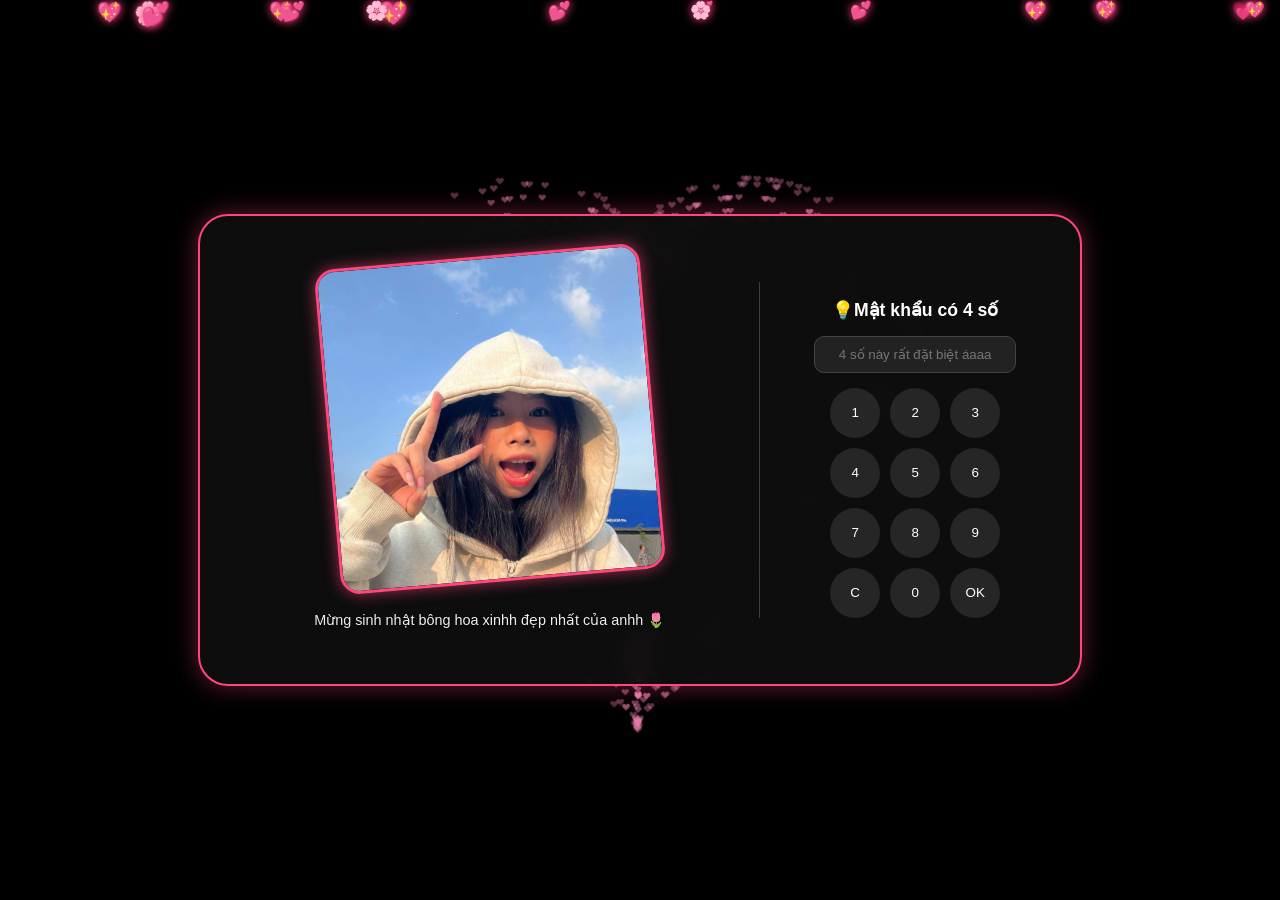
<file: index.html>
<!DOCTYPE html>
<html lang="vi">

<head>
    <meta charset="UTF-8">
    <meta name="viewport" content="width=device-width, initial-scale=1.0">
    <title>Chúc Mừng Sinh Nhật Bé!</title>
    <link rel="stylesheet" href="style.css">
</head>

<body>
    <div id="heart-container"></div>


    <div id="login-screen" class="section">
        <div class="login-container">
            <div class="login-left">
                <div class="image-frame-neon">
                    <img src="image/13.jpg" alt="Hint" id="login-hint-img">
                </div>
                <p class="hint-text">Mừng sinh nhật bông hoa xinhh đẹp nhất của anhh 🌷</p>
            </div>
    
            <div class="login-right">   
                <h3 class="login-title">💡Mật khẩu có 4 số</h3>
                <input type="password" id="password" readonly placeholder="4 số này rất đặt biệt áaaa">
                <div class="numpad">
                    <button onclick="appendNum(1)">1</button><button onclick="appendNum(2)">2</button><button
                        onclick="appendNum(3)">3</button>
                    <button onclick="appendNum(4)">4</button><button onclick="appendNum(5)">5</button><button
                        onclick="appendNum(6)">6</button>
                    <button onclick="appendNum(7)">7</button><button onclick="appendNum(8)">8</button><button
                        onclick="appendNum(9)">9</button>
                    <button onclick="clearPass()">C</button><button onclick="appendNum(0)">0</button><button
                        onclick="checkPassword()">OK</button>
                </div>
                <p id="login-error" class="error-text hidden">Sai mất rùi🐣 Bé nghĩ lại kĩ điiii !</p>
            </div>
        </div>
    </div>


    <div id="cake-screen" class="section hidden">
        <div class="cake-container">
            <div class="cake">
                <div class="layer layer-bottom"></div>
                <div class="layer layer-middle"></div>
                <div class="layer layer-top"></div>
                <div class="candle">
                    <div class="flame"></div>
                </div>
            </div>
            <h2 id="instruction"> Bé ước rùi thổi mạnh vào bánh để tắt nến nhé 💨🎂</h2>
            <button id="btn-to-book" class="next-btn hidden" onclick="showBook()">Còn cái này cho ebe nữa nèee ➔</button>
        </div>
    </div>


<div id="gallery-screen" class="section hidden">
    <div class="book-container">
        <div class="book">

            <div class="page" id="p1" onclick="flipPage(1)">
                <div class="front cover">
                    <img src="image/3.jpg" alt="Bìa">
                    <div class="cover-title">Gửi Thiên Thần 💖</div>
                </div>
                <div class="back letter-page">
                    <div class="letter-content">
                        <h3>Happy Birthday 🎂</h3>
                        <p>Đây là một món quà nhỏ của a dành cho em, dù nó không gì to tát nhưng với lòng chân thành, a hy vọng rằng e sẽ luôn được
                        vui vẻ, hạnh phúc. Nụ cười mà em thể hiện phải luôn là nụ cười dùng để bộc lộ niềm vui chứ không phải để che giấu nỗi
                        lòng. Hy vọng là mọi thứ sẽ lun nhẹ nhành với ngừoi thương của anh❤️</p>
                    </div>
                </div>
            </div>

            <div class="page" id="p2" onclick="flipPage(2)">
                <div class="front"><img src="image/16.jpg" alt="Ảnh 2"></div>
                <div class="back letter-page">
                    <div class="letter-content">
                        <h3> ❤️</h3>
                        <p>Cảm ơn e vì đã một lần nữa đánh cược để đồng hành cùng anh, cho a được yêu em. Anh sẽ lun ở đây nếu em có áp lực hay khó
                        khăn a sẽ sẵng sàng lắng nghe nỗi bùn của em. A không thể mang nỗi bùn thay e nhưng nếu có thể nói thì cứ để a thấu hĩu
                        nó cùng em.</p>
                    </div>
                </div>
            </div>

            <div class="page" id="p3" onclick="flipPage(3)">
                <div class="front"><img src="image/6.jpg" alt="Ảnh 3"></div>
                <div class="back letter-page">
                    <div class="letter-content">
                        <h3>🌷</h3>
                        <p>Và một lời xin lỗi chân thành cho những lần đã làm em phải bùn. A đã thay đổi được nhiều thứ nhưng vẫn cần học thêm
                        nhiều điều để có thể yêu em trọn vẹn hơn. Muốn không phải kết quả củ thì cả 2 phải trở thành một người khác đúng khumm.
                        Anh mong muốn những thứ trong tương lai a đạt được điều có tên em theo cùng❤️</p>
                    </div>
                </div>
            </div>

            <div class="page" id="p4" onclick="flipPage(4)">
                <div class="front">
                    <img src="image/4.jpg" alt="Ảnh cuối">
                </div>
                <div class="back cover">
                    <img src="image/19.jpg" alt="Ảnh nền mặt cuối">
            
                <button class="next-btn" onclick="showFinalSurprise(event)">Còn cái cúii nè beiu ơii ➔</button>
                </div>
            </div>

        </div>
        <p class="guide">Em chạm ảnh để xem tiếp nhaaa</p>
    </div>
</div>



<div id="final-surprise-screen" class="section hidden"
    style="position: relative; width: 100vw; height: 100vh; overflow: hidden; background-color: #000;">
    <div id="bg-heart-layer"></div>

    <div id="photo-runner-container"></div>

    <div id="final-birthday-text" style="
            position: absolute;
            top: 50%;
            left: 50%;
            transform: translate(-50%, -50%);
            z-index: 99;
            text-align: center;
            width: 80%;
            max-width: 600px;
            opacity: 0;
            display: none;
            transition: opacity 1.5s ease-in-out;
            pointer-events: none;
        ">
        <h1 style="
                color: #fff;
                font-size: 2.2rem;
                font-weight: bold;
                line-height: 1.6;
                text-shadow: 0 0 10px rgba(255, 71, 126, 0.8), 0 0 20px rgba(255, 71, 126, 0.5);
                font-family: 'Segoe UI', Tahoma, Geneva, Verdana, sans-serif;
                margin: 0;
            ">
             Mong là em thích món quà bé xíu nì<br> 
            <span style="font-size: 1.8rem; color: #ff477e;">Yêu em ❤️</span>
        </h1>
    </div>
</div>

<!-- html heart -->
<canvas id="pinkboard"></canvas>


    <audio id="bg-music" src="happy-birthday.mp3" loop></audio>
    <script src="script.js"></script>

  
</body>

</html>
</file>
<file: style.css>
/* =========================================================
   CÀI ĐẶT CHUNG VÀ NỀN TRÁI TIM (Áp dụng toàn web)
   ========================================================= */
:root {
    --bg-dark: #0e0d0d;
    --pink: #ff477e;
    --white: #ffffff;
}

body {
    margin: 0;
    padding: 0;
    background: var(--bg-dark);
    font-family: 'Arial', sans-serif;
    height: 100vh;
    display: flex;
    justify-content: center;
    align-items: center;
    overflow: hidden;
}

/* Khung chứa các trang */
.section {
    position: absolute;
    width: 100%;
    height: 100%;
    display: flex;
    flex-direction: column;
    justify-content: center;
    align-items: center;
    z-index: 5;
}

/* Lệnh bắt buộc ẩn trang nếu có class .hidden */
.hidden {
    display: none !important;
}

/* Trái tim bay */
#heart-container {
    position: fixed;
    top: 0;
    left: 0;
    width: 100%;
    height: 100%;
    pointer-events: none;
    z-index: 1;
}

.heart {
    position: absolute;
    color: var(--pink);
    animation: fly 10s linear infinite;
    filter: drop-shadow(0 0 5px var(--pink));
}

@keyframes fly {
    0% {
        transform: translateY(110vh) rotate(0deg);
        opacity: 0;
    }

    10% {
        opacity: 0.8;
    }

    90% {
        opacity: 0.8;
    }

    100% {
        transform: translateY(-10vh) rotate(360deg);
        opacity: 0;
    }
}


/* ========================================== */
/* TRANG 1: ĐĂNG NHẬP (FINAL FIX)    */
/* ========================================== */

/* Container chính */
.login-container {
    display: flex;
    width: 90%;
    max-width: 800px;
    background: rgba(15, 15, 15, 0.9);
    border-radius: 30px;
    padding: 40px;
    align-items: center;
    border: 2px solid #ff477e;
    box-shadow: 0 0 25px rgba(255, 71, 126, 0.4);
    backdrop-filter: blur(10px);
    position: relative;
}

/* PHẦN ẢNH BÊN TRÁI */
.login-left {
    flex: 6;
    display: flex;
    flex-direction: column;
    align-items: center;
    padding-right: 20px;
}

.image-frame-neon {
    width: 100%;
    max-width: 320px;
    /* Chỉnh lại kích thước vừa phải */
    aspect-ratio: 1/1;
    border-radius: 20px;
    overflow: hidden;
    border: 3px solid #ff477e;
    box-shadow: 0 0 15px rgba(255, 71, 126, 0.6);
    /* Giữ ảnh nghiêng nghệ thuật */
    transform: rotate(-5deg);
    transition: all 0.4s cubic-bezier(0.175, 0.885, 0.32, 1.275);
    cursor: pointer;
    margin-bottom: 20px;
    /* Tạo khoảng cách với chữ gợi ý */
}

.image-frame-neon img {
    width: 100%;
    height: 100%;
    object-fit: cover;
}

/* Hiệu ứng nảy khi click (Đã giữ nguyên) */
.img-active {
    animation: imgBounce 0.5s ease;
}

@keyframes imgBounce {
    0% {
        transform: rotate(-5deg) scale(1);
    }

    50% {
        transform: rotate(5deg) scale(1.1);
    }

    100% {
        transform: rotate(-5deg) scale(1);
    }
}

/* HIỆN LẠI CHỮ GỢI Ý */
.hint-text {
    color: #eee;
    font-size: 0.9rem;
    text-shadow: 1px 1px 2px rgba(0, 0, 0, 0.5);
    margin-top: 10px;
}

/* ĐƯỜNG KẺ PHÂN CHIA Ở GIỮA */
.login-right {
    flex: 3;
    padding-left: 30px;
    text-align: center;
    display: flex;
    flex-direction: column;
    align-items: center;
    /* Tạo đường kẻ trắng mờ */
    border-left: 1px solid rgba(255, 255, 255, 0.2);
}

/* PHẦN MẬT MÃ */
.login-title {
    color: white;
    font-size: 1.1rem;
    margin-bottom: 15px;
}

#password {
    background: #222;
    border: 1px solid #444;
    color: white;
    padding: 10px;
    border-radius: 10px;
    width: 100%;
    max-width: 180px;
    text-align: center;
    margin-bottom: 15px;
}

/* PHÍM SỐ TRÒN GIỮ NGUYÊN */
.numpad {
    display: grid;
    grid-template-columns: repeat(3, 1fr);
    gap: 10px;
}

.numpad button {
    width: 50px;
    height: 50px;
    border-radius: 50%;
    border: none;
    background: rgba(255, 255, 255, 0.1);
    color: white;
    cursor: pointer;
    transition: 0.3s;
}

.numpad button:hover {
    background: #ff477e;
    box-shadow: 0 0 10px #ff477e;
}

/* Style cho thông báo chúc mừng */
.success-message {
    position: fixed;
    top: 50%;
    left: 50%;
    transform: translate(-50%, -50%);
    background: rgba(15, 15, 15, 0.95);
    color: #ff477e;
    padding: 30px 50px;
    border-radius: 20px;
    border: 2px solid #ff477e;
    box-shadow: 0 0 30px rgba(255, 71, 126, 0.6);
    z-index: 9999;
    text-align: center;
    font-size: 1.5rem;
    font-weight: bold;
    backdrop-filter: blur(10px);
    animation: popIn 0.5s cubic-bezier(0.175, 0.885, 0.32, 1.275);
}

@keyframes popIn {
    0% {
        transform: translate(-50%, -50%) scale(0.5);
        opacity: 0;
    }

    100% {
        transform: translate(-50%, -50%) scale(1);
        opacity: 1;
    }
}
/* Fix lỗi thông báo sai bị trùng màu nền */
#login-error {
    color: #ff477e !important;
    /* Ép màu đỏ rực */
    font-weight: bold;
    text-shadow: 0 0 8px rgba(255, 77, 77, 0.6);
    margin-top: 15px;
    font-size: 0.9rem;
}

/* Đảm bảo class hidden hoạt động triệt để */
.hidden {
    display: none !important;
    opacity: 0 !important;
    visibility: hidden !important;
}

/* ==========================================
   TRANG 2: HIỆU ỨNG BÁNH KEM PASTEL ĐÚNG THỨ TỰ
   ========================================== */
#cake-screen {
    display: flex;
    justify-content: center;
    align-items: center;
    min-height: 100vh;
    width: 100%;
    position: absolute;
    top: 0;
    left: 0;
    box-sizing: border-box;
    background-color: transparent !important;
    overflow: hidden;
}

.cake-container {
    display: flex;
    flex-direction: column;
    align-items: center;
    justify-content: center;
    text-align: center;
    gap: 0px;
    /* Giảm gap để các tầng sát nhau */
}

.cake {
    display: flex;
    flex-direction: column;
    align-items: center;
    justify-content: center;
    position: relative;
    padding: 30px;
    animation: cakeFloat 4s ease-in-out infinite;
}

/* THỨ TỰ TẦNG BÁNH (Đã fix thứ tự hiển thị) */
.candle {
    order: 1;
}

.layer-top {
    order: 2;
}

.layer-middle {
    order: 3;
}

.layer-bottom {
    order: 4;
}

/* TẦNG BÁNH MÀU HỒNG PASTEL */
.layer {
    background-color: #ffcce0;
    /* Hồng pastel xinh xắn */
    border: 2px solid #ffb3d1;
    border-radius: 15px;
    position: relative;
    box-shadow: 0 4px 0 #ffb3d1;
    /* Tạo gờ cho bánh */
    margin-bottom: 5px;
}

/* Kích thước tháp bánh (Tầng dưới to, tầng trên nhỏ) */
.layer-top {
    width: 100px;
    height: 35px;
}

.layer-middle {
    width: 160px;
    height: 45px;
}

.layer-bottom {
    width: 220px;
    height: 55px;
}

/* CÂY NẾN */
.candle {
    background: #ffffff;
    width: 8px;
    height: 40px;
    border-radius: 4px;
    margin-bottom: -5px;
    z-index: 10;
    border: 1px solid #ffcce0;
}

.flame {
    position: absolute;
    background: #ffdb58;
    width: 12px;
    height: 18px;
    border-radius: 50% 50% 20% 20%;
    top: -20px;
    left: 50%;
    transform: translateX(-50%);
    animation: flameFlicker 0.4s infinite alternate;
}

/* CÁC CLASS KHÁC GIỮ NGUYÊN ĐỂ KHÔNG HỎNG CODE JS */
.flame.out,
.flame.off,
.flame.hidden,
.candle.blown .flame,
.cake.blown .flame,
.candle.off .flame {
    display: none !important;
    opacity: 0 !important;
    visibility: hidden !important;
}

#instruction {
    color: #ff85a2;
    font-size: 1.25rem;
    font-weight: 700;
    text-shadow: 0 0 5px rgba(255, 255, 255, 0.8);
    margin: 20px 0;
}

/* Nút bấm chuyển trang đồng bộ style pastel sang xịn mịn */
.next-btn {
    background: rgba(255, 182, 193, 0.85) !important;
    /* Màu hồng phấn pastel trong suốt */
    color: #d1476c !important;
    /* Chữ màu hồng đậm thanh lịch, dễ đọc */
    border: 1px solid rgba(255, 255, 255, 0.5) !important;
    /* Viền trắng mỏng tinh tế */

    padding: 10px 30px !important;
    /* Kích thước vừa vặn, cân đối */
    font-size: 1rem !important;
    font-weight: bold !important;
    border-radius: 20px !important;
    /* Bo góc mềm mại kiểu hiện đại */

    cursor: pointer;
    box-shadow: 0 4px 15px rgba(0, 0, 0, 0.1) !important;
    /* Đổ bóng nhẹ nhàng cho nút nổi lên */
    transition: all 0.3s ease !important;
    white-space: nowrap;
    /* Đảm bảo chữ luôn nằm trên một dòng */
}

/* Hiệu ứng khi di chuột vào (Hover) */
.next-btn:hover {
    background: rgba(255, 182, 193, 0.95) !important;
    /* Nền đậm lên một chút */
    transform: translateY(-3px) !important;
    /* Nhích nhẹ nút lên trên tạo cảm giác tương tác */
    box-shadow: 0 6px 20px rgba(255, 182, 193, 0.4) !important;
    /* Đổ bóng hồng mịn xung quanh */
}

/* Hiệu ứng khi bấm vào (Active) */
.next-btn:active {
    transform: translateY(-1px) !important;
}
/* =========================================================
   TRANG 3: GIAO DIỆN SÁCH LẬT KỶ NIỆM (BẢN ALBUM 3D SIÊU THỰC)
   ========================================================= */
.book-container {
    display: flex;
    flex-direction: column;
    justify-content: center;
    align-items: center;
    width: 100%;
    min-height: 100vh;
    perspective: 2500px;
    /* Tăng chiều sâu để camera nhìn sách thật hơn, ít bị méo góc */
}

.book {
    width: 300px;
    height: 400px;
    position: relative;
    transform-style: preserve-3d;
    transition: transform 1.2s cubic-bezier(0.645, 0.045, 0.355, 1);
    /* Nhịp lật chậm, đầm chắc như lật sách thật */

    /* Bóng đổ tổng thể cho nguyên cuốn sách dày */
    box-shadow: 20px 20px 40px rgba(0, 0, 0, 0.5),
        0px 0px 15px rgba(0, 0, 0, 0.2);
    border-radius: 5px 15px 15px 5px;
}

/* Mở sách ra thì dịch 150px để giữa tâm */
.book:has(.page.flipped) {
    transform: translateX(150px);
}

/* Khi lật HẾT trang cuối (p4) sang trái, kéo sách thêm 150px nữa để căn giữa */
.book:has(#p4.flipped) {
    transform: translateX(300px);
    box-shadow: none !important;
}

.page {
    width: 100%;
    height: 100%;
    position: absolute;
    top: 0;
    left: 0;
    transform-origin: left center;
    transform-style: preserve-3d;
    transition: transform 1.2s cubic-bezier(0.645, 0.045, 0.355, 1);
    cursor: pointer;
}

/* Ép khung tuyệt đối + Thêm hiệu ứng chất liệu giấy */
.front,
.back {
    position: absolute !important;
    top: 0 !important;
    left: 0 !important;
    width: 100% !important;
    height: 100% !important;
    margin: 0 !important;
    padding: 0 !important;
    backface-visibility: hidden;
    background-color: #fafafa;
    /* Màu giấy ngà ngà cho sang trọng */
    border: 1px solid rgba(0, 0, 0, 0.06);
    /* Viền mỏng tạo cảm giác độ dày xếp lớp của giấy */
}

/* MẶT TRƯỚC TỪNG TRANG */
.front {
    border-radius: 0 15px 15px 0;
    /* Hiệu ứng gáy sách: tối ở sát mép gáy, sáng nhẹ ở nếp gấp, hơi tối ở viền ngoài */
    background-image: linear-gradient(to right,
            rgba(0, 0, 0, 0.35) 0%,
            rgba(0, 0, 0, 0.05) 6%,
            rgba(255, 255, 255, 0) 15%,
            rgba(255, 255, 255, 0) 95%,
            rgba(0, 0, 0, 0.08) 100%);
    /* Bóng đổ của giấy: hắt viền sáng ở gáy, đổ bóng đen xuống trang bên dưới */
    box-shadow: inset 2px 0 5px rgba(255, 255, 255, 0.6),
        4px 4px 12px rgba(0, 0, 0, 0.15);
}

/* MẶT SAU TỪNG TRANG (Ngược lại với mặt trước) */
.back {
    transform: rotateY(180deg);
    border-radius: 15px 0 0 15px;
    background-image: linear-gradient(to left,
            rgba(0, 0, 0, 0.35) 0%,
            rgba(0, 0, 0, 0.05) 6%,
            rgba(255, 255, 255, 0) 15%,
            rgba(255, 255, 255, 0) 95%,
            rgba(0, 0, 0, 0.08) 100%);
    box-shadow: inset -2px 0 5px rgba(255, 255, 255, 0.6),
        -4px 4px 12px rgba(0, 0, 0, 0.15);
}

/* CỐ ĐỊNH ẢNH TRÀN KHUNG HOÀN HẢO */
.page img {
    position: absolute !important;
    top: 0 !important;
    left: 0 !important;
    width: 100% !important;
    height: 100% !important;
    object-fit: cover !important;
    display: block !important;
    margin: 0 !important;
    padding: 0 !important;
}

.front img {
    border-radius: 0 15px 15px 0 !important;
}

.back img {
    border-radius: 15px 0 0 15px !important;
}

.page.flipped {
    transform: rotateY(-180deg);
}

/* Layer order */
#p1 {
    z-index: 4;
}

#p2 {
    z-index: 3;
}

#p3 {
    z-index: 2;
}

#p4 {
    z-index: 1;
}

#p4 .front,
#p4 .back {
    box-shadow: none !important;
    background-image: none !important;
}

/* TRANG BÌA CỨNG (Sịn xò hơn các trang giấy trong) */
.cover {
    background-color: var(--pink, #ff69b4) !important;
    color: white;
    display: flex;
    flex-direction: column;
    align-items: center;
    justify-content: center;
    border: 2px solid rgba(255, 255, 255, 0.2) !important;
    /* Viền sáng giả lớp bọc nilon của bìa album */
}

.cover-title {
    font-size: 1.6rem;
    font-weight: bold;
    margin-top: 15px;
    text-shadow: 0 3px 6px rgba(0, 0, 0, 0.3);
    letter-spacing: 1px;
}

/* TRANG THƯ - HIỆU ỨNG THIỆP GIẤY CAO CẤP */
.letter-page {
    padding: 30px;
    text-align: center;
    color: #444;
    display: flex;
    flex-direction: column;
    align-items: center;
    justify-content: center;
    background-color: #fffafb !important;
    /* Chỉnh màu nền thành ánh hồng siêu nhạt cho lãng mạn */
}

.letter-content h3 {
    color: var(--pink, #ff1493);
    margin-bottom: 15px;
    font-size: 1.5rem;
    text-shadow: 1px 1px 2px rgba(255, 105, 180, 0.2);
}

.letter-content p {
    line-height: 1.7;
    font-size: 1.1rem;
    font-family: 'Segoe UI', Tahoma, Geneva, Verdana, sans-serif;
    /* Font chữ dễ thương, mềm mại hơn */
}

/* NÚT BẤM */
.next-btn {
    padding: 12px 28px;
    border-radius: 30px;
    border: none;
    background: var(--white, #ffffff);
    color: var(--pink, #ff1493);
    cursor: pointer;
    font-weight: bold;
    font-size: 1rem;
    margin-top: 25px;
    box-shadow: 0 5px 15px rgba(0, 0, 0, 0.2);
    transition: all 0.3s ease;
}

.next-btn:hover {
    transform: translateY(-3px) scale(1.05);
    box-shadow: 0 8px 25px rgba(255, 105, 180, 0.6);
    background: #ffe6f0;
}

.guide {
    color: #ddd;
    margin-top: 45px;
    font-size: 0.95rem;
    text-align: center;
    opacity: 0.8;
    letter-spacing: 0.5px;
    animation: pulseText 2s infinite;
}

@keyframes pulseText {

    0%,
    100% {
        opacity: 0.6;
    }

    50% {
        opacity: 1;
    }
}

/* =========================================================
   THÊM MỚI: CHỈ SỬA RIÊNG TRANG BÌA CUỐI (STYLE CUTE)
   ========================================================= */

/* Đổi nền sang pastel ngọt ngào và thêm viền nét đứt đáng yêu */
#p4 .back.cover {
    background: linear-gradient(135deg, #ffe0e9 0%, #ffebf0 100%) !important;
    border: 4px dashed #ffb3c6 !important;
    box-sizing: border-box !important;
}

/* Thêm viền trắng sticker bao quanh chữ tiêu đề ở trang cuối */
#p4 .back.cover h3,
#p4 .back.cover .cover-title {
    color: #ff477e !important;
    font-size: 1.8rem !important;
    font-family: 'Nunito', 'Comic Sans MS', cursive, sans-serif !important;
    text-shadow:
        2px 2px 0px #fff,
        -2px -2px 0 #fff,
        2px -2px 0 #fff,
        -2px 2px 0 #fff,
        0 4px 10px rgba(255, 71, 126, 0.3) !important;
    margin-bottom: 30px !important;
    letter-spacing: 0.5px !important;
}

/* Làm nút bấm khối 3D bập bênh ở trang cuối */
#p4 .back.cover .next-btn {
    position: absolute !important;
    /* Đổi sang absolute để tự do định vị */
    top: 20px;
    /* Đẩy hẳn nút lên phía trên cách mép 20px */
    left: 50%;
    transform: translateX(-50%) !important;
    /* Căn giữa nút theo chiều ngang */
    z-index: 10 !important;

    /* ĐỔI SANG MÀU HỒNG PASTEL TRONG SUỐT NHẸ NHÀNG */
    background: rgba(255, 182, 193, 0.85) !important;
    /* Màu hồng phấn pastel dịu nhẹ pha chút mờ ảo */
    color: #d1476c !important;
    /* Chữ màu hồng đậm hơn một chút để dễ đọc trên nền sáng */
    border: 1px solid rgba(255, 255, 255, 0.5) !important;
    /* Viền trắng mỏng thanh lịch */

    padding: 10px 24px !important;
    /* Thu nhỏ kích thước nút lại một chút cho đỡ thô */
    font-size: 0.95rem !important;
    /* Chữ vừa vặn, tinh tế */
    font-weight: bold !important;
    border-radius: 20px !important;
    /* Bo góc mềm mại giống các thanh công cụ hiện đại */

    /* Đổ bóng nhẹ nhàng, thanh thoát thay vì khối 3D cục mịch cũ */
    box-shadow: 0 4px 15px rgba(0, 0, 0, 0.1) !important;
    transition: all 0.3s ease !important;
    cursor: pointer;
    white-space: nowrap;
    /* Giữ chữ luôn nằm trên 1 dòng */
}

/* HIỆU ỨNG DI CHUỘT (HOVER) NHẸ NHÀNG */
#p4 .back.cover .next-btn:hover {
    background: rgba(255, 182, 193, 0.95) !important;
    transform: translateX(-50%) translateY(-2px) !important;
    /* Nhích nhẹ lên khi hover */
    box-shadow: 0 6px 20px rgba(255, 182, 193, 0.4) !important;
}

#p4 .back.cover .next-btn:active {
    transform: translateX(-50%) translateY(0) !important;
}

/* =========================================================
   TRANG 4: SIÊU CẤP BÃO ẢNH & NỀN TIM BAY (CẬP NHẬT)
   ========================================================= */

#final-surprise-screen {
    background: #0e0d0d;
    /* Đổi thành nền hồng nhạt như hình ông gửi */
    overflow: hidden;
    position: relative;
}

/* Lớp nền chứa các trái tim nhỏ bay lên */
#bg-heart-layer {
    position: absolute;
    width: 100%;
    height: 100%;
    z-index: 1;
    /* Nằm dưới cùng */
    pointer-events: none;
}
/* Style cho từng trái tim nền Trang 4 - Đã nâng cấp lung linh hơn */
.bg-heart-fly {
    position: absolute;
    bottom: -50px;
    color: #ff477e;
    /* Màu hồng đậm rực rỡ */
    user-select: none;
    pointer-events: none;
    /* Hiệu ứng phát sáng giống trang đầu */
    filter: drop-shadow(0 0 8px rgba(255, 71, 126, 0.8));
    /* Kết hợp bay lên và xoay nhẹ */
    animation: flyUpwards linear forwards;
    z-index: 1;
}

@keyframes flyUpwards {
    0% {
        transform: translateY(0) rotate(0deg);
        opacity: 0;
    }

    10% {
        opacity: 0.8;
        /* Hiện rõ hơn */
    }

    90% {
        opacity: 0.8;
    }

    100% {
        /* Bay cao quá màn hình và xoay 360 độ */
        transform: translateY(-120vh) rotate(360deg);
        opacity: 0;
    }
}

/* Container chứa ảnh chạy ngang */
#photo-runner-container {
    position: absolute;
    width: 100%;
    height: 100%;
    z-index: 2;
    /* Nằm trên lớp tim nền */
}

/* Style cho từng tấm ảnh chạy */
.running-photo {
    position: absolute;
    width: 150px;
    height: 150px;
    object-fit: cover;
    border: 3px solid white;
    box-shadow: 0 10px 20px rgba(0, 0, 0, 0.1);
    left: -200px;
    animation: runToRight linear infinite;
    z-index: 5;
}

/* Hiệu ứng cắt ảnh hình trái tim */
.heart-shape {
    clip-path: path('M75 140s-75-45-75-90c0-25 15-45 37.5-45 15 0 30 10 37.5 25 7.5-15 22.5-25 37.5-25 22.5 0 37.5 20 37.5 45 0 45-75 90-75 90z');
}

/* Hiệu ứng cắt ảnh hình vuông (bo góc nhẹ) */
.square-shape {
    border-radius: 15px;
}

/* Animation chạy từ trái qua phải */
@keyframes runToRight {
    0% {
        transform: translateX(0) rotate(0deg);
    }

    100% {
        transform: translateX(calc(100vw + 300px)) rotate(10deg);
    }
}

/* Chữ đè lên trên cùng */
.final-overlay {
    position: absolute;
    top: 50%;
    left: 50%;
    transform: translate(-50%, -50%);
    z-index: 10;
    /* Nằm trên tất cả */
    pointer-events: none;
    text-align: center;
}

.final-text {
    background: rgba(255, 255, 255, 0.7);
    padding: 20px 40px;
    border-radius: 50px;
    color: #ff477e;
    font-size: 2.5rem;
    backdrop-filter: blur(5px);
    box-shadow: 0 0 30px rgba(255, 71, 126, 0.3);
    animation: pulse 2s infinite;
}

@keyframes pulse {
    0% {
        transform: scale(1);
    }

    50% {
        transform: scale(1.05);
    }

    100% {
        transform: scale(1);
    }
}
/* Đảm bảo tim bay luôn hiển thị trên mọi màn hình */
#heart-container {
    display: block !important;
    z-index: 0 !important;
    /* Đảm bảo nó nằm dưới cùng */
}

/* Đảm bảo trang bánh nằm trên tim nhưng nền phải trong suốt để thấy tim */
#cake-screen {
    z-index: 2 !important;
}
.hidden {
    display: none !important;
}
/* css của heart */
html,
body {
    overflow: hidden;
    padding: 0;
    margin: 0;
    background: #000;
}

canvas {
    position: absolute;
    width: 100%;
    height: 100%;
    z-index: 1;
    display: block;
    /* Đưa về giữa màn hình chuẩn xác */
    top: 50%;
    left: 50%;
    transform: translate(-50%, -50%);
    /* 1 chu kỳ đập mất đúng 1.5 giây */
    animation: heart 1.5s ease infinite;
}

@keyframes heart {
    0% {
        transform: translate(-50%, -50%) scale(1);
    }

    30% {
        transform: translate(-50%, -50%) scale(.8);
    }

    100% {
        transform: translate(-50%, -50%) scale(1);
    }
}
</file>
